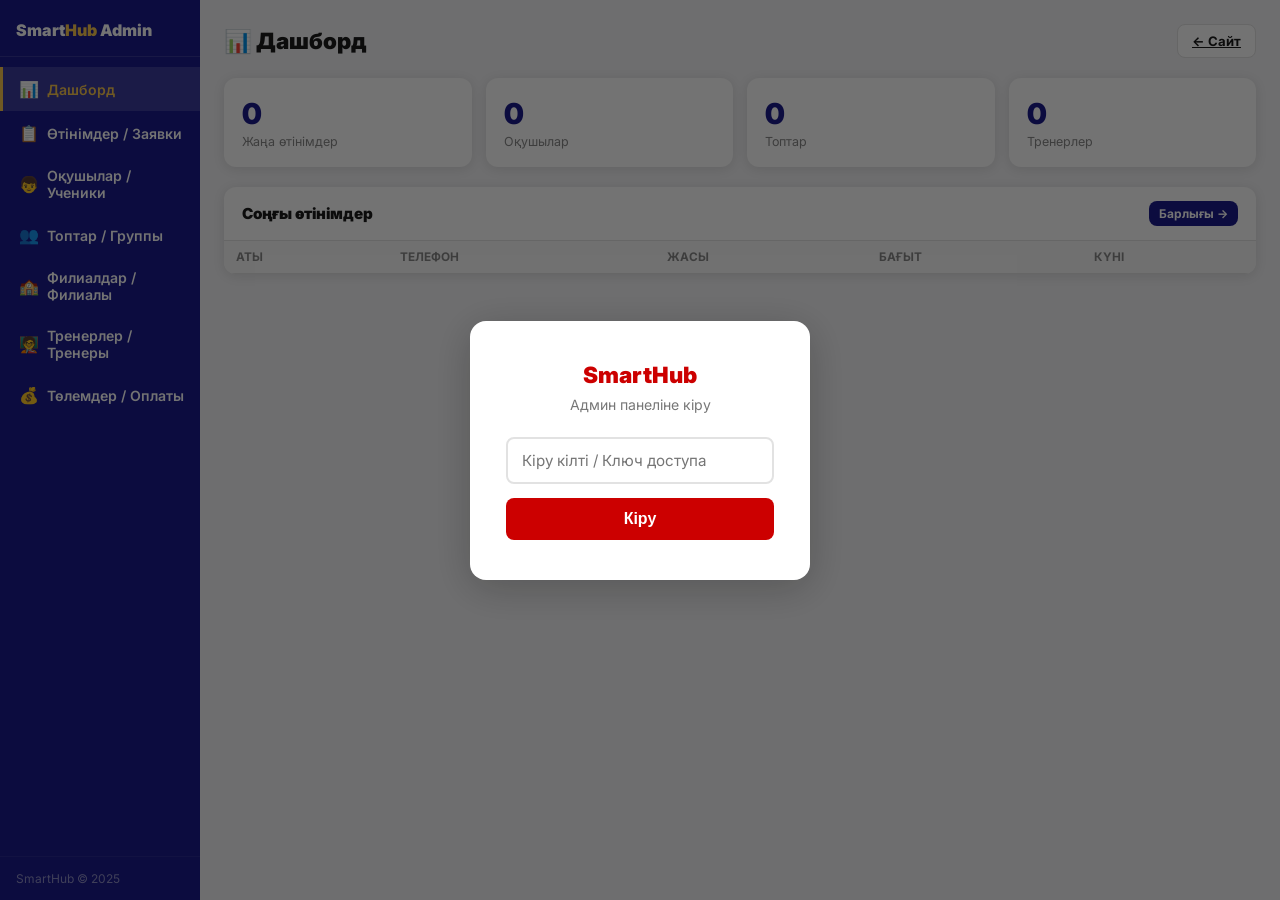
<file: admin.html>
<!DOCTYPE html>
<html lang="ru">
<head>
  <meta charset="UTF-8" />
  <meta name="viewport" content="width=device-width, initial-scale=1.0" />
  <title>SmartHub — Админ панелі</title>
  <link href="https://fonts.googleapis.com/css2?family=Inter:wght@400;600;700;900&display=swap" rel="stylesheet" />
  <style>
    *,*::before,*::after{box-sizing:border-box;margin:0;padding:0}
    :root{--red:#CC0000;--blue:#1A1A8C;--dark:#1a1a1a;--bg:#f4f4f6;--white:#fff;--shadow:0 2px 12px rgba(0,0,0,.10);--border:#e2e2e2;--green:#2e7d32;--orange:#e65100}
    body{font-family:'Inter',sans-serif;background:var(--bg);color:var(--dark);min-height:100vh}

    /* LOGIN */
    #loginOverlay{position:fixed;inset:0;background:rgba(0,0,0,.55);display:flex;align-items:center;justify-content:center;z-index:999}
    #loginOverlay.hidden{display:none}
    .login-box{background:#fff;border-radius:16px;padding:40px 36px;width:340px;box-shadow:0 8px 40px rgba(0,0,0,.22);text-align:center}
    .login-box h2{font-size:1.4rem;font-weight:900;color:var(--red);margin-bottom:8px}
    .login-box p{font-size:.88rem;color:#777;margin-bottom:24px}
    .login-box input{width:100%;padding:12px 14px;border:2px solid var(--border);border-radius:8px;font-size:.95rem;font-family:inherit;margin-bottom:14px;transition:border-color .2s}
    .login-box input:focus{outline:none;border-color:var(--red)}
    .login-box button{width:100%;padding:12px;background:var(--red);color:#fff;border:none;border-radius:8px;font-weight:900;font-size:1rem;cursor:pointer}
    .login-box button:hover{background:#a80000}
    .login-error{color:var(--red);font-size:.85rem;margin-top:8px;display:none}

    /* LAYOUT */
    .admin-layout{display:grid;grid-template-columns:200px 1fr;min-height:100vh}
    .sidebar{background:var(--blue);color:#fff;display:flex;flex-direction:column}
    .sidebar-logo{padding:20px 16px 16px;border-bottom:1px solid rgba(255,255,255,.12);font-weight:900;font-size:1rem}
    .sidebar-logo span{color:#f9c74f}
    .sidebar-nav{flex:1;padding:10px 0}
    .nav-item{display:flex;align-items:center;gap:8px;padding:12px 16px;cursor:pointer;font-size:.88rem;font-weight:600;transition:.2s;border-left:3px solid transparent}
    .nav-item:hover{background:rgba(255,255,255,.1)}
    .nav-item.active{background:rgba(255,255,255,.15);border-left-color:#f9c74f;color:#f9c74f}
    .nav-item .ico{font-size:1rem;width:20px}
    .sidebar-footer{padding:14px 16px;border-top:1px solid rgba(255,255,255,.12);font-size:.75rem;opacity:.5}
    .main-content{padding:24px;overflow-y:auto}
    .page{display:none}
    .page.active{display:block}

    /* TOPBAR */
    .topbar{display:flex;align-items:center;justify-content:space-between;margin-bottom:20px;flex-wrap:wrap;gap:10px}
    .topbar h1{font-size:1.4rem;font-weight:900;color:var(--dark)}
    .topbar-actions{display:flex;gap:8px;align-items:center;flex-wrap:wrap}

    /* STATS */
    .stats-row{display:grid;grid-template-columns:repeat(4,1fr);gap:14px;margin-bottom:20px}
    .stat-card{background:#fff;border-radius:12px;padding:18px;box-shadow:var(--shadow)}
    .stat-card .stat-num{font-size:1.8rem;font-weight:900;color:var(--blue)}
    .stat-card .stat-lbl{font-size:.78rem;color:#888;margin-top:3px}
    .stat-card .stat-sub{font-size:.76rem;color:var(--green);margin-top:5px}

    /* TABLE */
    .card{background:#fff;border-radius:12px;box-shadow:var(--shadow);overflow:hidden;margin-bottom:18px}
    .card-header{display:flex;align-items:center;justify-content:space-between;padding:14px 18px;border-bottom:1px solid var(--border)}
    .card-header h3{font-size:.95rem;font-weight:900}
    table{width:100%;border-collapse:collapse;font-size:.83rem}
    th{padding:9px 12px;text-align:left;color:#888;font-weight:700;font-size:.74rem;text-transform:uppercase;border-bottom:1px solid var(--border);background:#fafafa;white-space:nowrap}
    td{padding:9px 12px;border-bottom:1px solid #f0f0f0;vertical-align:middle}
    tr:hover td{background:#fafbff}
    tr:last-child td{border-bottom:none}
    .badge{padding:3px 9px;border-radius:50px;font-size:.72rem;font-weight:700;white-space:nowrap}
    .badge-new{background:#e3f2fd;color:#1565c0}
    .badge-active{background:#e8f5e9;color:#2e7d32}
    .badge-done{background:#f3e5f5;color:#6a1b9a}
    .badge-debt{background:#ffebee;color:#c62828}
    .badge-pending{background:#fff3e0;color:#e65100}

    /* INPUTS */
    input[type=text],input[type=search],input[type=number],input[type=tel],input[type=email],select,textarea{padding:9px 12px;border:1px solid var(--border);border-radius:8px;font-size:.85rem;font-family:inherit;outline:none;background:#fff;width:100%}
    input:focus,select:focus,textarea:focus{border-color:var(--blue)}
    .search-input{width:190px}

    /* BUTTONS */
    .btn{display:inline-flex;align-items:center;gap:5px;padding:8px 14px;border-radius:8px;font-size:.82rem;font-weight:700;cursor:pointer;border:none;transition:.2s;font-family:inherit}
    .btn-red{background:var(--red);color:#fff}.btn-red:hover{background:#a80000}
    .btn-blue{background:var(--blue);color:#fff}.btn-blue:hover{background:#111070}
    .btn-green{background:var(--green);color:#fff}.btn-green:hover{background:#1b5e20}
    .btn-outline{background:#fff;color:var(--dark);border:1px solid var(--border)}.btn-outline:hover{border-color:var(--blue);color:var(--blue)}
    .btn-sm{padding:5px 10px;font-size:.75rem}

    /* MODAL */
    .modal-overlay{display:none;position:fixed;inset:0;background:rgba(0,0,0,.45);z-index:500;align-items:center;justify-content:center;padding:20px}
    .modal-overlay.open{display:flex}
    .modal-card{background:#fff;border-radius:16px;padding:26px;max-width:500px;width:100%;max-height:90vh;overflow-y:auto;position:relative}
    .modal-card h3{font-weight:900;font-size:1.05rem;margin-bottom:16px;color:var(--blue)}
    .modal-close-btn{position:absolute;top:14px;right:16px;background:none;border:none;font-size:1.4rem;cursor:pointer;color:#999}
    .form-grid{display:grid;grid-template-columns:1fr 1fr;gap:12px;margin-bottom:12px}
    .form-group{display:flex;flex-direction:column;gap:5px}
    .form-group label{font-size:.78rem;font-weight:700;color:#555}
    .form-full{grid-column:1/-1}

    /* EMPTY STATE */
    .empty-state{text-align:center;padding:40px;color:#aaa;font-size:.9rem}

    @media(max-width:768px){.admin-layout{grid-template-columns:1fr}.sidebar{display:none}.stats-row{grid-template-columns:1fr 1fr}}
  </style>
</head>
<body>

<!-- LOGIN -->
<div id="loginOverlay">
  <div class="login-box">
    <h2>SmartHub</h2>
    <p>Админ панеліне кіру</p>
    <input type="password" id="loginKey" placeholder="Кіру кілті / Ключ доступа" />
    <button onclick="tryLogin()">Кіру</button>
    <div class="login-error" id="loginError">Кілт қате / Неверный ключ</div>
  </div>
</div>

<div class="admin-layout">
  <!-- SIDEBAR -->
  <aside class="sidebar">
    <div class="sidebar-logo">Smart<span>Hub</span> Admin</div>
    <nav class="sidebar-nav">
      <div class="nav-item active" data-page="dashboard"><span class="ico">📊</span> Дашборд</div>
      <div class="nav-item" data-page="applications"><span class="ico">📋</span> Өтінімдер / Заявки</div>
      <div class="nav-item" data-page="students"><span class="ico">👦</span> Оқушылар / Ученики</div>
      <div class="nav-item" data-page="groups"><span class="ico">👥</span> Топтар / Группы</div>
      <div class="nav-item" data-page="branches"><span class="ico">🏫</span> Филиалдар / Филиалы</div>
      <div class="nav-item" data-page="trainers"><span class="ico">🧑‍🏫</span> Тренерлер / Тренеры</div>
      <div class="nav-item" data-page="payments"><span class="ico">💰</span> Төлемдер / Оплаты</div>
    </nav>
    <div class="sidebar-footer">SmartHub © 2025</div>
  </aside>

  <!-- MAIN -->
  <main class="main-content">

    <!-- DASHBOARD -->
    <div id="page-dashboard" class="page active">
      <div class="topbar"><h1>📊 Дашборд</h1><a href="index.html" class="btn btn-outline">← Сайт</a></div>
      <div class="stats-row">
        <div class="stat-card"><div class="stat-num" id="stat-apps">0</div><div class="stat-lbl">Жаңа өтінімдер</div></div>
        <div class="stat-card"><div class="stat-num" id="stat-students">0</div><div class="stat-lbl">Оқушылар</div></div>
        <div class="stat-card"><div class="stat-num" id="stat-groups">0</div><div class="stat-lbl">Топтар</div></div>
        <div class="stat-card"><div class="stat-num" id="stat-trainers">0</div><div class="stat-lbl">Тренерлер</div></div>
      </div>
      <div class="card">
        <div class="card-header"><h3>Соңғы өтінімдер</h3><button class="btn btn-blue btn-sm" onclick="showPage('applications')">Барлығы →</button></div>
        <table><thead><tr><th>Аты</th><th>Телефон</th><th>Жасы</th><th>Бағыт</th><th>Күні</th></tr></thead>
        <tbody id="dash-apps"></tbody></table>
      </div>
    </div>

    <!-- APPLICATIONS -->
    <div id="page-applications" class="page">
      <div class="topbar"><h1>📋 Өтінімдер / Заявки</h1>
        <div class="topbar-actions">
          <input type="search" class="search-input" placeholder="🔍 Іздеу..." oninput="filterTable('apps-tbody',this.value)" />
          <button class="btn btn-green" onclick="exportExcel()">📥 Excel</button>
        </div>
      </div>
      <div class="card">
        <table><thead><tr><th>#</th><th>Аты / Имя</th><th>Телефон</th><th>Жасы</th><th>Бағыт</th><th>Хабарлама</th><th>Күні</th><th>Жою</th></tr></thead>
        <tbody id="apps-tbody"></tbody></table>
      </div>
    </div>

    <!-- STUDENTS -->
    <div id="page-students" class="page">
      <div class="topbar"><h1>👦 Оқушылар / Ученики</h1>
        <div class="topbar-actions">
          <input type="search" class="search-input" placeholder="🔍 Іздеу..." oninput="filterTable('students-tbody',this.value)" />
          <button class="btn btn-blue" onclick="openModal('add-student')">+ Қосу / Добавить</button>
          <button class="btn btn-green" onclick="exportStudentsExcel()">📥 Excel</button>
        </div>
      </div>
      <div class="card">
        <table><thead><tr><th>АТЫ-ЖӨНІ / ФИО</th><th>ЖАСЫ</th><th>ТОП / ГРУППА</th><th>ТРЕНЕР</th><th>ФИЛИАЛ</th><th>ҚАТЫСУ / ПОСЕЩ.</th><th>ТӨЛЕМ / ОПЛАТА</th><th>ӘРЕКЕТ</th></tr></thead>
        <tbody id="students-tbody"></tbody></table>
      </div>
    </div>

    <!-- GROUPS -->
    <div id="page-groups" class="page">
      <div class="topbar"><h1>👥 Топтар / Группы</h1>
        <button class="btn btn-blue" onclick="openModal('add-group')">+ Жаңа топ / Новая группа</button>
      </div>
      <div class="card">
        <table><thead><tr><th>ТОП АТЫ / ГРУППА</th><th>БАҒЫТ / НАПРАВЛЕНИЕ</th><th>ТРЕНЕР</th><th>ОҚУШЫЛАР / УЧЕНИКОВ</th><th>КЕСТЕ / РАСПИСАНИЕ</th><th>ФИЛИАЛ</th><th>САБАҚ СӘТТЕРІ</th><th>ӘРЕКЕТ</th></tr></thead>
        <tbody id="groups-tbody"></tbody></table>
      </div>
    </div>

    <!-- BRANCHES -->
    <div id="page-branches" class="page">
      <div class="topbar"><h1>🏫 Филиалдар / Филиалы</h1>
        <button class="btn btn-blue" onclick="openModal('add-branch')">+ Қосу / Добавить</button>
      </div>
      <div id="branches-grid" style="display:grid;grid-template-columns:repeat(auto-fill,minmax(260px,1fr));gap:14px"></div>
    </div>

    <!-- TRAINERS -->
    <div id="page-trainers" class="page">
      <div class="topbar"><h1>🧑‍🏫 Тренерлер / Тренеры</h1>
        <button class="btn btn-blue" onclick="openModal('add-trainer')">+ Қосу / Добавить</button>
      </div>
      <div class="card">
        <table><thead><tr><th>АТЫ-ЖӨНІ / ФИО</th><th>МАМАНДАНДЫРУ</th><th>ТОПТАР</th><th>ТЕЛЕФОН</th><th>ӘРЕКЕТ</th></tr></thead>
        <tbody id="trainers-tbody"></tbody></table>
      </div>
    </div>

    <!-- PAYMENTS -->
    <div id="page-payments" class="page">
      <div class="topbar"><h1>💰 Төлемдер / Оплаты</h1>
        <div class="topbar-actions">
          <input type="search" class="search-input" placeholder="🔍 Іздеу..." oninput="filterTable('payments-tbody',this.value)" />
          <button class="btn btn-green" onclick="exportPaymentsExcel()">📥 Excel</button>
        </div>
      </div>
      <div class="stats-row" style="grid-template-columns:repeat(3,1fr)">
        <div class="stat-card"><div class="stat-num" style="color:var(--green)" id="pay-total">0 ₸</div><div class="stat-lbl">Жалпы / Итого</div></div>
        <div class="stat-card"><div class="stat-num" style="color:var(--red)" id="pay-debt">0</div><div class="stat-lbl">Қарыз / Долг</div></div>
        <div class="stat-card"><div class="stat-num" id="pay-paid">0</div><div class="stat-lbl">Төленді / Оплачено</div></div>
      </div>
      <div class="card">
        <table><thead><tr><th>ОҚУШЫ / УЧЕНИК</th><th>ТОП</th><th>СУММА</th><th>АЙ / МЕСЯЦ</th><th>КҮЙ / СТАТУС</th><th>КҮН / ДАТА</th><th>ӨЗГЕРТУ</th></tr></thead>
        <tbody id="payments-tbody"></tbody></table>
      </div>
    </div>

  </main>
</div>

<!-- MODALS -->
<div class="modal-overlay" id="modal-add-student">
  <div class="modal-card">
    <button class="modal-close-btn" onclick="closeModal('add-student')">×</button>
    <h3>+ Жаңа оқушы / Новый ученик</h3>
    <div class="form-grid">
      <div class="form-group form-full"><label>Аты-жөні / ФИО</label><input type="text" id="st-name" placeholder="Мамытов Арлан" /></div>
      <div class="form-group"><label>Жасы / Возраст</label><input type="number" id="st-age" placeholder="10" /></div>
      <div class="form-group"><label>Ата-ана телефоны</label><input type="tel" id="st-phone" placeholder="+7 777 ..." /></div>
      <div class="form-group"><label>Топ / Группа</label>
        <select id="st-group"></select>
      </div>
      <div class="form-group"><label>Тренер</label>
        <select id="st-trainer"></select>
      </div>
      <div class="form-group"><label>Филиал</label>
        <select id="st-branch"></select>
      </div>
      <div class="form-group"><label>Қатысу % / Посещ.</label><input type="number" id="st-attend" placeholder="90" min="0" max="100" /></div>
      <div class="form-group"><label>Төлем / Оплата</label>
        <select id="st-payment">
          <option value="paid">✅ Төленді</option>
          <option value="debt">❌ Қарыз / Долг</option>
          <option value="pending">⏳ Күтуде / Ожидает</option>
        </select>
      </div>
    </div>
    <button class="btn btn-blue" style="width:100%" onclick="saveStudent()">Сақтау / Сохранить</button>
  </div>
</div>

<div class="modal-overlay" id="modal-add-group">
  <div class="modal-card">
    <button class="modal-close-btn" onclick="closeModal('add-group')">×</button>
    <h3>+ Жаңа топ / Новая группа</h3>
    <div class="form-grid">
      <div class="form-group form-full"><label>Топ аты / Название</label><input type="text" id="gr-name" placeholder="Роботика — Junior A" /></div>
      <div class="form-group"><label>Бағыт / Направление</label>
        <select id="gr-dir">
          <option value="🤖 Роботика">🤖 Роботика</option>
          <option value="🚁 Дрондар">🚁 Дрондар</option>
          <option value="⚽ Дрон-футбол">⚽ Дрон-футбол</option>
          <option value="🏆 Спорт RBT">🏆 Спорт RBT</option>
        </select>
      </div>
      <div class="form-group"><label>Тренер</label><select id="gr-trainer"></select></div>
      <div class="form-group"><label>Филиал</label><select id="gr-branch"></select></div>
      <div class="form-group form-full"><label>Кесте / Расписание</label><input type="text" id="gr-schedule" placeholder="Дс, Ср 17:00 – 18:30" /></div>
    </div>
    <button class="btn btn-blue" style="width:100%" onclick="saveGroup()">Жасау / Создать</button>
  </div>
</div>

<div class="modal-overlay" id="modal-add-branch">
  <div class="modal-card">
    <button class="modal-close-btn" onclick="closeModal('add-branch')">×</button>
    <h3>+ Жаңа филиал / Новый филиал</h3>
    <div class="form-grid">
      <div class="form-group form-full"><label>Атауы / Название</label><input type="text" id="br-name" placeholder="102 мектеп" /></div>
      <div class="form-group form-full"><label>Мекенжай / Адрес</label><input type="text" id="br-addr" placeholder="Алматы, ..." /></div>
      <div class="form-group"><label>Телефон</label><input type="tel" id="br-phone" placeholder="+7 ..." /></div>
    </div>
    <button class="btn btn-blue" style="width:100%" onclick="saveBranch()">Қосу / Добавить</button>
  </div>
</div>

<div class="modal-overlay" id="modal-add-trainer">
  <div class="modal-card">
    <button class="modal-close-btn" onclick="closeModal('add-trainer')">×</button>
    <h3>+ Жаңа тренер / Новый тренер</h3>
    <div class="form-grid">
      <div class="form-group form-full"><label>Аты-жөні / ФИО</label><input type="text" id="tr-name" placeholder="Данияр Сейітов" /></div>
      <div class="form-group"><label>Телефон</label><input type="tel" id="tr-phone" placeholder="+7 777 ..." /></div>
      <div class="form-group"><label>Мамандандыру / Специализация</label>
        <select id="tr-spec">
          <option>🤖 Роботика</option>
          <option>🚁 Дрондар</option>
          <option>⚽ Дрон-футбол</option>
          <option>🏆 Спорт RBT</option>
        </select>
      </div>
    </div>
    <button class="btn btn-blue" style="width:100%" onclick="saveTrainer()">Қосу / Добавить</button>
  </div>
</div>

<div class="modal-overlay" id="modal-edit-student">
  <div class="modal-card">
    <button class="modal-close-btn" onclick="closeModal('edit-student')">×</button>
    <h3>✏️ Өзгерту / Редактировать</h3>
    <input type="hidden" id="edit-st-idx" />
    <div class="form-grid">
      <div class="form-group form-full"><label>Аты-жөні / ФИО</label><input type="text" id="edit-st-name" /></div>
      <div class="form-group"><label>Жасы</label><input type="number" id="edit-st-age" /></div>
      <div class="form-group"><label>Телефон</label><input type="tel" id="edit-st-phone" /></div>
      <div class="form-group"><label>Топ</label><select id="edit-st-group"></select></div>
      <div class="form-group"><label>Тренер</label><select id="edit-st-trainer"></select></div>
      <div class="form-group"><label>Филиал</label><select id="edit-st-branch"></select></div>
      <div class="form-group"><label>Қатысу %</label><input type="number" id="edit-st-attend" min="0" max="100" /></div>
      <div class="form-group"><label>Төлем</label>
        <select id="edit-st-payment">
          <option value="paid">✅ Төленді</option>
          <option value="debt">❌ Қарыз</option>
          <option value="pending">⏳ Күтуде</option>
        </select>
      </div>
    </div>
    <button class="btn btn-blue" style="width:100%" onclick="updateStudent()">Сақтау</button>
  </div>
</div>

<script>
const ADMIN_KEY = 'smarthub2025';
const MONTH = new Date().toLocaleDateString('ru-RU',{month:'long',year:'numeric'});

// ── DB helpers ────────────────────────────────────────────
function db(key, def=[]) { try { return JSON.parse(localStorage.getItem('sh_'+key)||'null') ?? def; } catch { return def; } }
function dbSet(key, val) { localStorage.setItem('sh_'+key, JSON.stringify(val)); }

// ── Seed default data ─────────────────────────────────────
function seedDefaults() {
  if (!localStorage.getItem('sh_seeded')) {
    dbSet('branches', [
      {id:1,name:'Skillset',addr:'Астана, ул. Павлова',phone:'+7 700 155 70 18'},
      {id:2,name:'84 мектеп',addr:'Астана, Школа-лицей 84',phone:''},
      {id:3,name:'17 мектеп',addr:'Астана, №17 гимназия',phone:''},
      {id:4,name:'97 мектеп',addr:'Астана, Школа-гимназия 97',phone:''},
      {id:5,name:'66 мектеп',addr:'Астана, Лицей 66',phone:''},
      {id:6,name:'101 мектеп',addr:'Астана, Средняя школа 101',phone:''},
    ]);
    dbSet('trainers', [
      {id:1,name:'Данияр Сейітов',phone:'+7 777 000 0001',spec:'🤖 Роботика'},
      {id:2,name:'Айдар Мұратов',phone:'+7 777 000 0002',spec:'🚁 Дрондар'},
      {id:3,name:'Гүлнар Бекова',phone:'+7 777 000 0003',spec:'🤖 Роботика'},
    ]);
    dbSet('groups', [
      {id:1,name:'Роботика — Junior A',dir:'🤖 Роботика',trainer:'Гүлнар Бекова',branch:'17 мектеп',schedule:'Дс, Ср 16:00'},
      {id:2,name:'Роботика — Master B',dir:'🤖 Роботика',trainer:'Данияр Сейітов',branch:'Skillset',schedule:'Дс, Жм 17:00'},
      {id:3,name:'Дрондар — A тобы',dir:'🚁 Дрондар',trainer:'Айдар Мұратов',branch:'84 мектеп',schedule:'Сс, Жм 18:00'},
      {id:4,name:'Дрон-футбол',dir:'⚽ Дрон-футбол',trainer:'Айдар Мұратов',branch:'66 мектеп',schedule:'Сш, Сн 15:00'},
      {id:5,name:'Спорт RBT — Expert',dir:'🏆 Спорт RBT',trainer:'Данияр Сейітов',branch:'97 мектеп',schedule:'Дс, Ср, Жм 17:30'},
    ]);
    dbSet('students', [
      {id:1,name:'Мамытов Арлан',age:10,phone:'+7 777 001',group:'Роботика — Master B',trainer:'Данияр Сейітов',branch:'Skillset',attend:87,payment:'paid'},
      {id:2,name:'Ахметова Диана',age:12,phone:'+7 777 002',group:'Дрондар — A тобы',trainer:'Айдар Мұратов',branch:'84 мектеп',attend:92,payment:'paid'},
      {id:3,name:'Сейітов Тимур',age:9,phone:'+7 777 003',group:'Роботика — Junior A',trainer:'Гүлнар Бекова',branch:'17 мектеп',attend:65,payment:'debt'},
    ]);
    localStorage.setItem('sh_seeded','1');
  }
}

// ── Login ─────────────────────────────────────────────────
function tryLogin() {
  if (document.getElementById('loginKey').value.trim() === ADMIN_KEY) {
    document.getElementById('loginOverlay').classList.add('hidden');
    seedDefaults();
    renderAll();
  } else {
    document.getElementById('loginError').style.display = 'block';
  }
}
document.getElementById('loginKey').addEventListener('keydown', e => { if(e.key==='Enter') tryLogin(); });

// ── Navigation ────────────────────────────────────────────
document.querySelectorAll('.nav-item').forEach(item => {
  item.addEventListener('click', () => {
    document.querySelectorAll('.nav-item').forEach(n=>n.classList.remove('active'));
    document.querySelectorAll('.page').forEach(p=>p.classList.remove('active'));
    item.classList.add('active');
    document.getElementById('page-'+item.dataset.page).classList.add('active');
  });
});
function showPage(name) {
  document.querySelectorAll('.nav-item').forEach(n=>n.classList.remove('active'));
  document.querySelectorAll('.page').forEach(p=>p.classList.remove('active'));
  document.querySelector('[data-page="'+name+'"]').classList.add('active');
  document.getElementById('page-'+name).classList.add('active');
}

// ── Modals ────────────────────────────────────────────────
function openModal(name) {
  if (name==='add-student'||name==='add-group') populateSelects();
  document.getElementById('modal-'+name).classList.add('open');
}
function closeModal(name) { document.getElementById('modal-'+name).classList.remove('open'); }
document.querySelectorAll('.modal-overlay').forEach(o=>{
  o.addEventListener('click',e=>{ if(e.target===o) o.classList.remove('open'); });
});

// ── Populate selects ──────────────────────────────────────
function populateSelects() {
  const groups   = db('groups');
  const trainers = db('trainers');
  const branches = db('branches');
  ['st-group','edit-st-group','gr-'].forEach(pfx=>{});

  // Student selects
  ['st-group','edit-st-group'].forEach(id=>{
    const el = document.getElementById(id);
    if(!el) return;
    el.innerHTML = groups.map(g=>`<option>${g.name}</option>`).join('');
  });
  ['st-trainer','edit-st-trainer','gr-trainer'].forEach(id=>{
    const el = document.getElementById(id);
    if(!el) return;
    el.innerHTML = trainers.map(t=>`<option>${t.name}</option>`).join('');
  });
  ['st-branch','edit-st-branch','gr-branch'].forEach(id=>{
    const el = document.getElementById(id);
    if(!el) return;
    el.innerHTML = branches.map(b=>`<option>${b.name}</option>`).join('');
  });
}

// ── STUDENTS ──────────────────────────────────────────────
function renderStudents() {
  const list = db('students');
  const tbody = document.getElementById('students-tbody');
  if(!list.length){tbody.innerHTML='<tr><td colspan="8" class="empty-state">Оқушылар жоқ / Нет учеников</td></tr>';return;}
  const payLabel = {paid:'<span class="badge badge-active">Төленді</span>',debt:'<span class="badge badge-debt">Қарыз / Долг</span>',pending:'<span class="badge badge-pending">Күтуде / Ожидает</span>'};
  tbody.innerHTML = list.map((s,i)=>`
    <tr>
      <td><strong>${s.name}</strong></td>
      <td>${s.age}</td>
      <td>${s.group||'—'}</td>
      <td>${s.trainer||'—'}</td>
      <td>${s.branch||'—'}</td>
      <td style="color:${s.attend>=80?'#2e7d32':'#e65100'};font-weight:700">${s.attend||0}%</td>
      <td>${payLabel[s.payment]||''}</td>
      <td style="display:flex;gap:5px">
        <button class="btn btn-outline btn-sm" onclick="editStudent(${i})">✏️</button>
        <button class="btn btn-red btn-sm" onclick="deleteItem('students',${i})">🗑</button>
      </td>
    </tr>`).join('');
  document.getElementById('stat-students').textContent = list.length;
}

function saveStudent() {
  const list = db('students');
  const newId = Date.now();
  list.push({
    id:newId,
    name: document.getElementById('st-name').value.trim(),
    age:  document.getElementById('st-age').value,
    phone:document.getElementById('st-phone').value.trim(),
    group:document.getElementById('st-group').value,
    trainer:document.getElementById('st-trainer').value,
    branch:document.getElementById('st-branch').value,
    attend:document.getElementById('st-attend').value||90,
    payment:document.getElementById('st-payment').value,
    createdAt: new Date().toLocaleDateString('ru-RU')
  });
  dbSet('students',list);
  closeModal('add-student');
  renderStudents(); renderPayments(); updateStats();
  ['st-name','st-age','st-phone','st-attend'].forEach(id=>document.getElementById(id).value='');
}

function editStudent(idx) {
  populateSelects();
  const s = db('students')[idx];
  document.getElementById('edit-st-idx').value = idx;
  document.getElementById('edit-st-name').value = s.name;
  document.getElementById('edit-st-age').value  = s.age;
  document.getElementById('edit-st-phone').value= s.phone;
  document.getElementById('edit-st-attend').value= s.attend;
  document.getElementById('edit-st-payment').value= s.payment;
  setTimeout(()=>{
    document.getElementById('edit-st-group').value  = s.group;
    document.getElementById('edit-st-trainer').value= s.trainer;
    document.getElementById('edit-st-branch').value = s.branch;
  }, 50);
  openModal('edit-student');
}

function updateStudent() {
  const idx = parseInt(document.getElementById('edit-st-idx').value);
  const list = db('students');
  list[idx] = {
    ...list[idx],
    name:   document.getElementById('edit-st-name').value.trim(),
    age:    document.getElementById('edit-st-age').value,
    phone:  document.getElementById('edit-st-phone').value.trim(),
    group:  document.getElementById('edit-st-group').value,
    trainer:document.getElementById('edit-st-trainer').value,
    branch: document.getElementById('edit-st-branch').value,
    attend: document.getElementById('edit-st-attend').value,
    payment:document.getElementById('edit-st-payment').value,
  };
  dbSet('students',list);
  closeModal('edit-student');
  renderStudents(); renderPayments(); updateStats();
}

// ── GROUPS ────────────────────────────────────────────────
function renderGroups() {
  const list = db('groups');
  const tbody = document.getElementById('groups-tbody');
  if(!list.length){tbody.innerHTML='<tr><td colspan="8" class="empty-state">Топтар жоқ / Нет групп</td></tr>';return;}
  const students = db('students');
  tbody.innerHTML = list.map((g,i)=>{
    const cnt = students.filter(s=>s.group===g.name).length;
    return `<tr>
      <td><strong>${g.name}</strong></td>
      <td>${g.dir}</td>
      <td>${g.trainer}</td>
      <td>${cnt}</td>
      <td>${g.schedule}</td>
      <td>${g.branch}</td>
      <td><button class="btn btn-outline btn-sm">📸 Фотолар</button></td>
      <td style="display:flex;gap:5px"><button class="btn btn-red btn-sm" onclick="deleteItem('groups',${i})">🗑</button></td>
    </tr>`;
  }).join('');
  document.getElementById('stat-groups').textContent = list.length;
}

function saveGroup() {
  const list = db('groups');
  list.push({
    id:Date.now(),
    name:    document.getElementById('gr-name').value.trim(),
    dir:     document.getElementById('gr-dir').value,
    trainer: document.getElementById('gr-trainer').value,
    branch:  document.getElementById('gr-branch').value,
    schedule:document.getElementById('gr-schedule').value.trim(),
  });
  dbSet('groups',list);
  closeModal('add-group');
  ['gr-name','gr-schedule'].forEach(id=>document.getElementById(id).value='');
  renderGroups(); updateStats();
}

// ── BRANCHES ──────────────────────────────────────────────
function renderBranches() {
  const list = db('branches');
  const students = db('students');
  const grid = document.getElementById('branches-grid');
  grid.innerHTML = list.map((b,i)=>{
    const cnt = students.filter(s=>s.branch===b.name).length;
    return `<div class="card" style="overflow:visible">
      <div style="padding:16px">
        <div style="font-size:1.3rem;margin-bottom:6px">🏫</div>
        <h3 style="font-weight:900;font-size:1rem;margin-bottom:4px">${b.name}</h3>
        <p style="font-size:.8rem;color:#888;margin-bottom:10px">${b.addr}</p>
        <div style="font-size:.82rem;line-height:1.8">
          ${b.phone?`<div>📞 ${b.phone}</div>`:''}
          <div>🎓 Оқушылар: ${cnt}</div>
        </div>
        <div style="display:flex;gap:6px;margin-top:12px">
          <button class="btn btn-red btn-sm" onclick="deleteItem('branches',${i})">🗑</button>
        </div>
      </div>
    </div>`;
  }).join('');
}

function saveBranch() {
  const list = db('branches');
  list.push({id:Date.now(),name:document.getElementById('br-name').value.trim(),addr:document.getElementById('br-addr').value.trim(),phone:document.getElementById('br-phone').value.trim()});
  dbSet('branches',list);
  closeModal('add-branch');
  ['br-name','br-addr','br-phone'].forEach(id=>document.getElementById(id).value='');
  renderBranches();
}

// ── TRAINERS ──────────────────────────────────────────────
function renderTrainers() {
  const list = db('trainers');
  const groups = db('groups');
  const tbody = document.getElementById('trainers-tbody');
  if(!list.length){tbody.innerHTML='<tr><td colspan="5" class="empty-state">Тренерлер жоқ</td></tr>';return;}
  tbody.innerHTML = list.map((t,i)=>{
    const gcnt = groups.filter(g=>g.trainer===t.name).length;
    return `<tr>
      <td><strong>${t.name}</strong></td>
      <td>${t.spec}</td>
      <td>${gcnt}</td>
      <td>${t.phone}</td>
      <td><button class="btn btn-red btn-sm" onclick="deleteItem('trainers',${i})">🗑</button></td>
    </tr>`;
  }).join('');
  document.getElementById('stat-trainers').textContent = list.length;
}

function saveTrainer() {
  const list = db('trainers');
  list.push({id:Date.now(),name:document.getElementById('tr-name').value.trim(),phone:document.getElementById('tr-phone').value.trim(),spec:document.getElementById('tr-spec').value});
  dbSet('trainers',list);
  closeModal('add-trainer');
  ['tr-name','tr-phone'].forEach(id=>document.getElementById(id).value='');
  renderTrainers(); updateStats();
}

// ── PAYMENTS ──────────────────────────────────────────────
function renderPayments() {
  const students = db('students');
  const tbody = document.getElementById('payments-tbody');
  const PRICE = 42000;
  const payLabel = {paid:`<span class="badge badge-active">Төленді</span>`,debt:`<span class="badge badge-debt">Қарыз / Долг</span>`,pending:`<span class="badge badge-pending">Күтуде</span>`};
  if(!students.length){tbody.innerHTML='<tr><td colspan="7" class="empty-state">Жоқ / Нет данных</td></tr>';}
  else tbody.innerHTML = students.map((s,i)=>`
    <tr>
      <td><strong>${s.name}</strong></td>
      <td>${s.group||'—'}</td>
      <td><strong>${PRICE.toLocaleString()} ₸</strong></td>
      <td>${MONTH}</td>
      <td>${payLabel[s.payment]||''}</td>
      <td>${s.createdAt||'—'}</td>
      <td>
        <select onchange="changePayment(${i},this.value)" style="font-size:.75rem;padding:4px 6px">
          <option value="paid" ${s.payment==='paid'?'selected':''}>✅ Төленді</option>
          <option value="debt" ${s.payment==='debt'?'selected':''}>❌ Қарыз</option>
          <option value="pending" ${s.payment==='pending'?'selected':''}>⏳ Күтуде</option>
        </select>
      </td>
    </tr>`).join('');
  const paid = students.filter(s=>s.payment==='paid').length;
  const debt = students.filter(s=>s.payment==='debt').length;
  document.getElementById('pay-total').textContent = (paid*PRICE).toLocaleString()+' ₸';
  document.getElementById('pay-debt').textContent = debt;
  document.getElementById('pay-paid').textContent = paid;
}

function changePayment(idx, val) {
  const list = db('students');
  list[idx].payment = val;
  dbSet('students',list);
  renderStudents(); renderPayments();
}

// ── APPLICATIONS ──────────────────────────────────────────
async function loadApps() {
  try {
    const res = await fetch('/api/submissions?key='+ADMIN_KEY);
    const rows = await res.json();
    document.getElementById('stat-apps').textContent = rows.length;
    const tbody = document.getElementById('apps-tbody');
    const dashTbody = document.getElementById('dash-apps');
    if(!rows.length){
      tbody.innerHTML='<tr><td colspan="8" class="empty-state">Өтінімдер жоқ / Нет заявок</td></tr>';
      dashTbody.innerHTML='<tr><td colspan="5" class="empty-state">Жоқ / Нет</td></tr>';
      return;
    }
    const dirMap={дроны:'🚁 Дрондар',робототехника:'🤖 Роботика',лагеря:'🏕️ Лагерь'};
    tbody.innerHTML = rows.map(r=>`
      <tr>
        <td>${r.id}</td>
        <td><strong>${r.name}</strong></td>
        <td>${r.phone}</td>
        <td>${r.age||'—'}</td>
        <td>${dirMap[r.direction]||r.direction||'—'}</td>
        <td style="max-width:160px;overflow:hidden;text-overflow:ellipsis;white-space:nowrap">${r.message||'—'}</td>
        <td style="white-space:nowrap">${r.created_at}</td>
        <td><button class="btn btn-red btn-sm" onclick="deleteApp(${r.id})">🗑</button></td>
      </tr>`).join('');
    dashTbody.innerHTML = rows.slice(0,5).map(r=>`
      <tr><td><strong>${r.name}</strong></td><td>${r.phone}</td><td>${r.age||'—'}</td><td>${dirMap[r.direction]||'—'}</td><td style="white-space:nowrap">${r.created_at}</td></tr>`).join('');
  } catch(e) {
    document.getElementById('apps-tbody').innerHTML='<tr><td colspan="8" class="empty-state">Сервер қолжетімсіз</td></tr>';
  }
}

async function deleteApp(id) {
  if(!confirm('Жою? / Удалить?')) return;
  await fetch('/api/submissions/'+id+'?key='+ADMIN_KEY,{method:'DELETE'});
  loadApps();
}

// ── DELETE ────────────────────────────────────────────────
function deleteItem(store, idx) {
  if(!confirm('Жою? / Удалить?')) return;
  const list = db(store);
  list.splice(idx,1);
  dbSet(store,list);
  renderAll();
}

// ── FILTER ────────────────────────────────────────────────
function filterTable(tbodyId, q) {
  document.querySelectorAll('#'+tbodyId+' tr').forEach(tr=>{
    tr.style.display = tr.textContent.toLowerCase().includes(q.toLowerCase()) ? '' : 'none';
  });
}

// ── STATS ─────────────────────────────────────────────────
function updateStats() {
  document.getElementById('stat-students').textContent = db('students').length;
  document.getElementById('stat-groups').textContent   = db('groups').length;
  document.getElementById('stat-trainers').textContent = db('trainers').length;
}

// ── EXCEL EXPORT ──────────────────────────────────────────
function exportExcel() { window.open('/api/export?key='+ADMIN_KEY); }

function exportStudentsExcel() {
  const list = db('students');
  let csv = 'АТЫ-ЖӨНІ,ЖАСЫ,ТОП,ТРЕНЕР,ФИЛИАЛ,ҚАТЫСУ,ТӨЛЕМ\n';
  list.forEach(s=>{ csv+=`"${s.name}",${s.age},"${s.group}","${s.trainer}","${s.branch}",${s.attend}%,${s.payment}\n`; });
  downloadCSV(csv,'oqyshylar.csv');
}

function exportPaymentsExcel() {
  const list = db('students');
  let csv = 'АТЫ-ЖӨНІ,ТОП,СУММА,АЙ,КҮЙ\n';
  list.forEach(s=>{ csv+=`"${s.name}","${s.group}",42000,${MONTH},${s.payment}\n`; });
  downloadCSV(csv,'tolemder.csv');
}

function downloadCSV(csv, name) {
  const a = document.createElement('a');
  a.href = 'data:text/csv;charset=utf-8,\uFEFF'+encodeURIComponent(csv);
  a.download = name;
  a.click();
}

// ── RENDER ALL ────────────────────────────────────────────
function renderAll() {
  renderStudents();
  renderGroups();
  renderBranches();
  renderTrainers();
  renderPayments();
  loadApps();
  updateStats();
}
</script>
</body>
</html>
</file>
